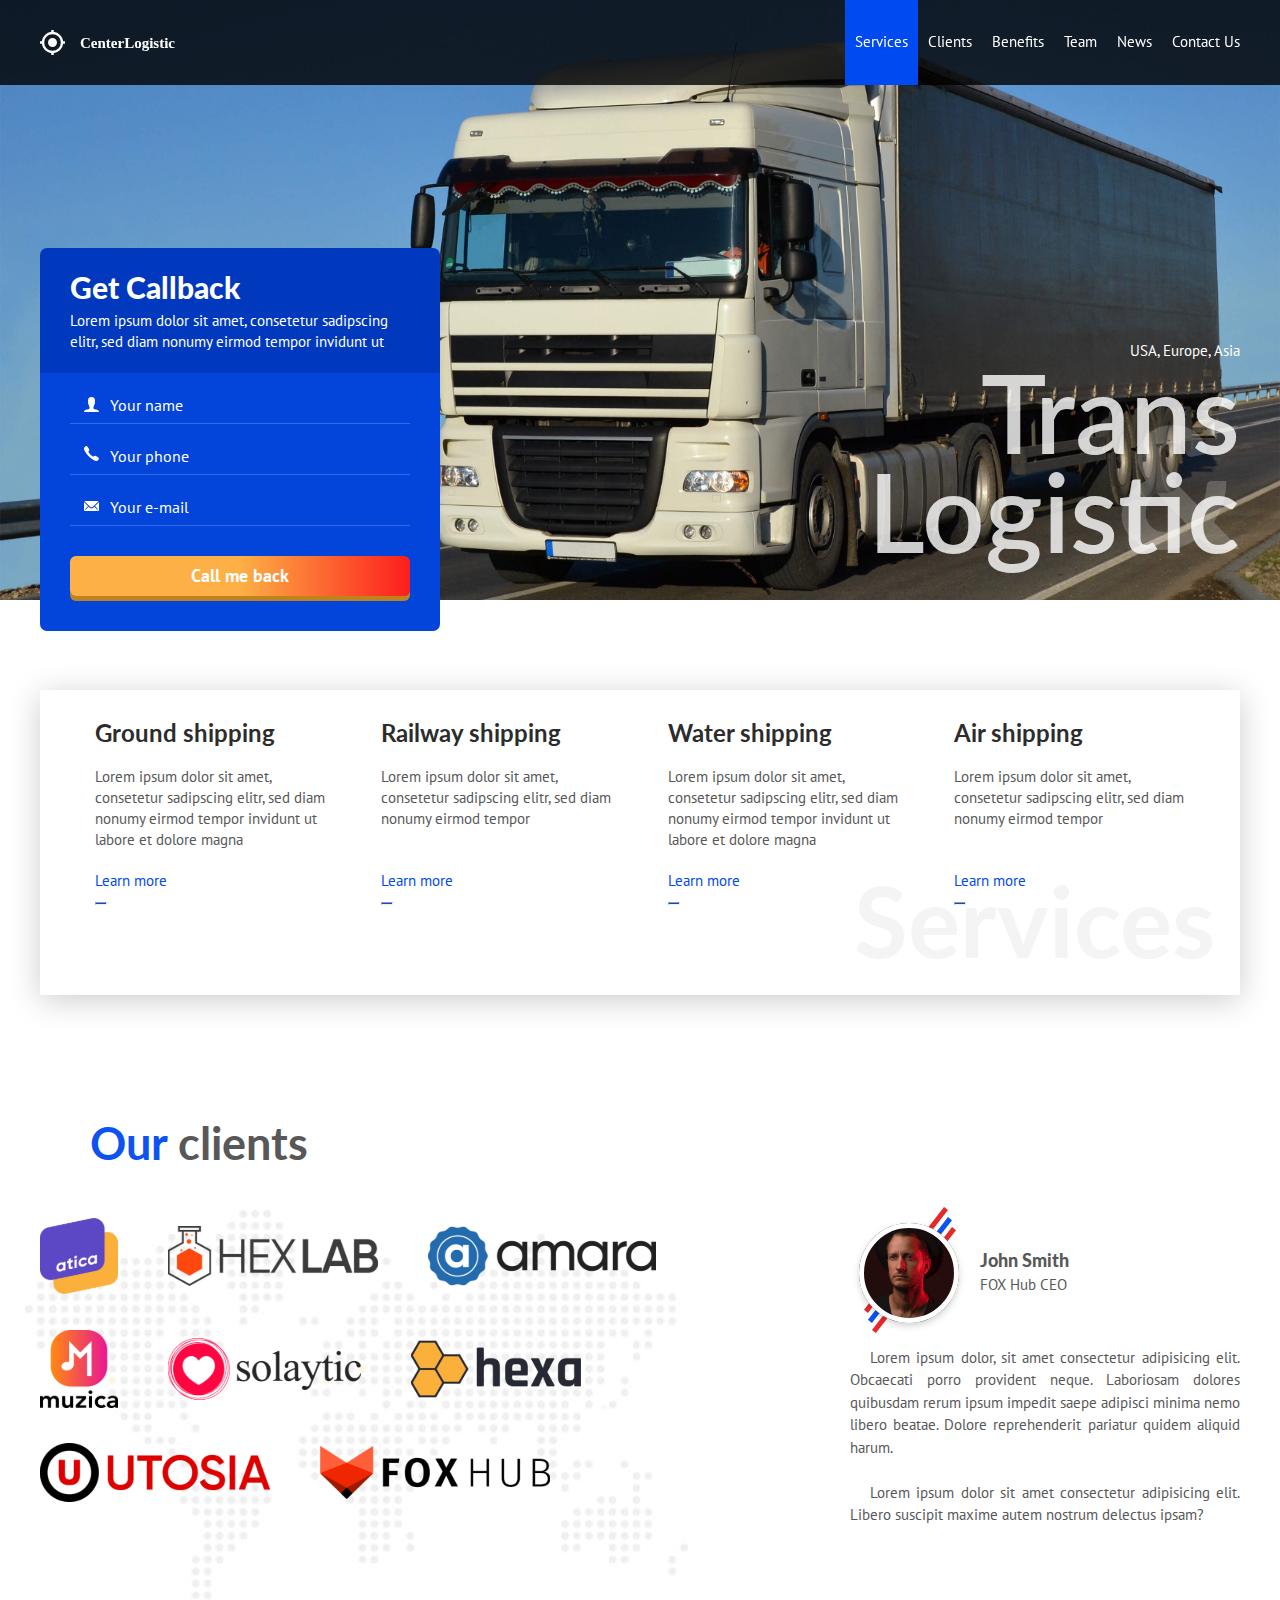
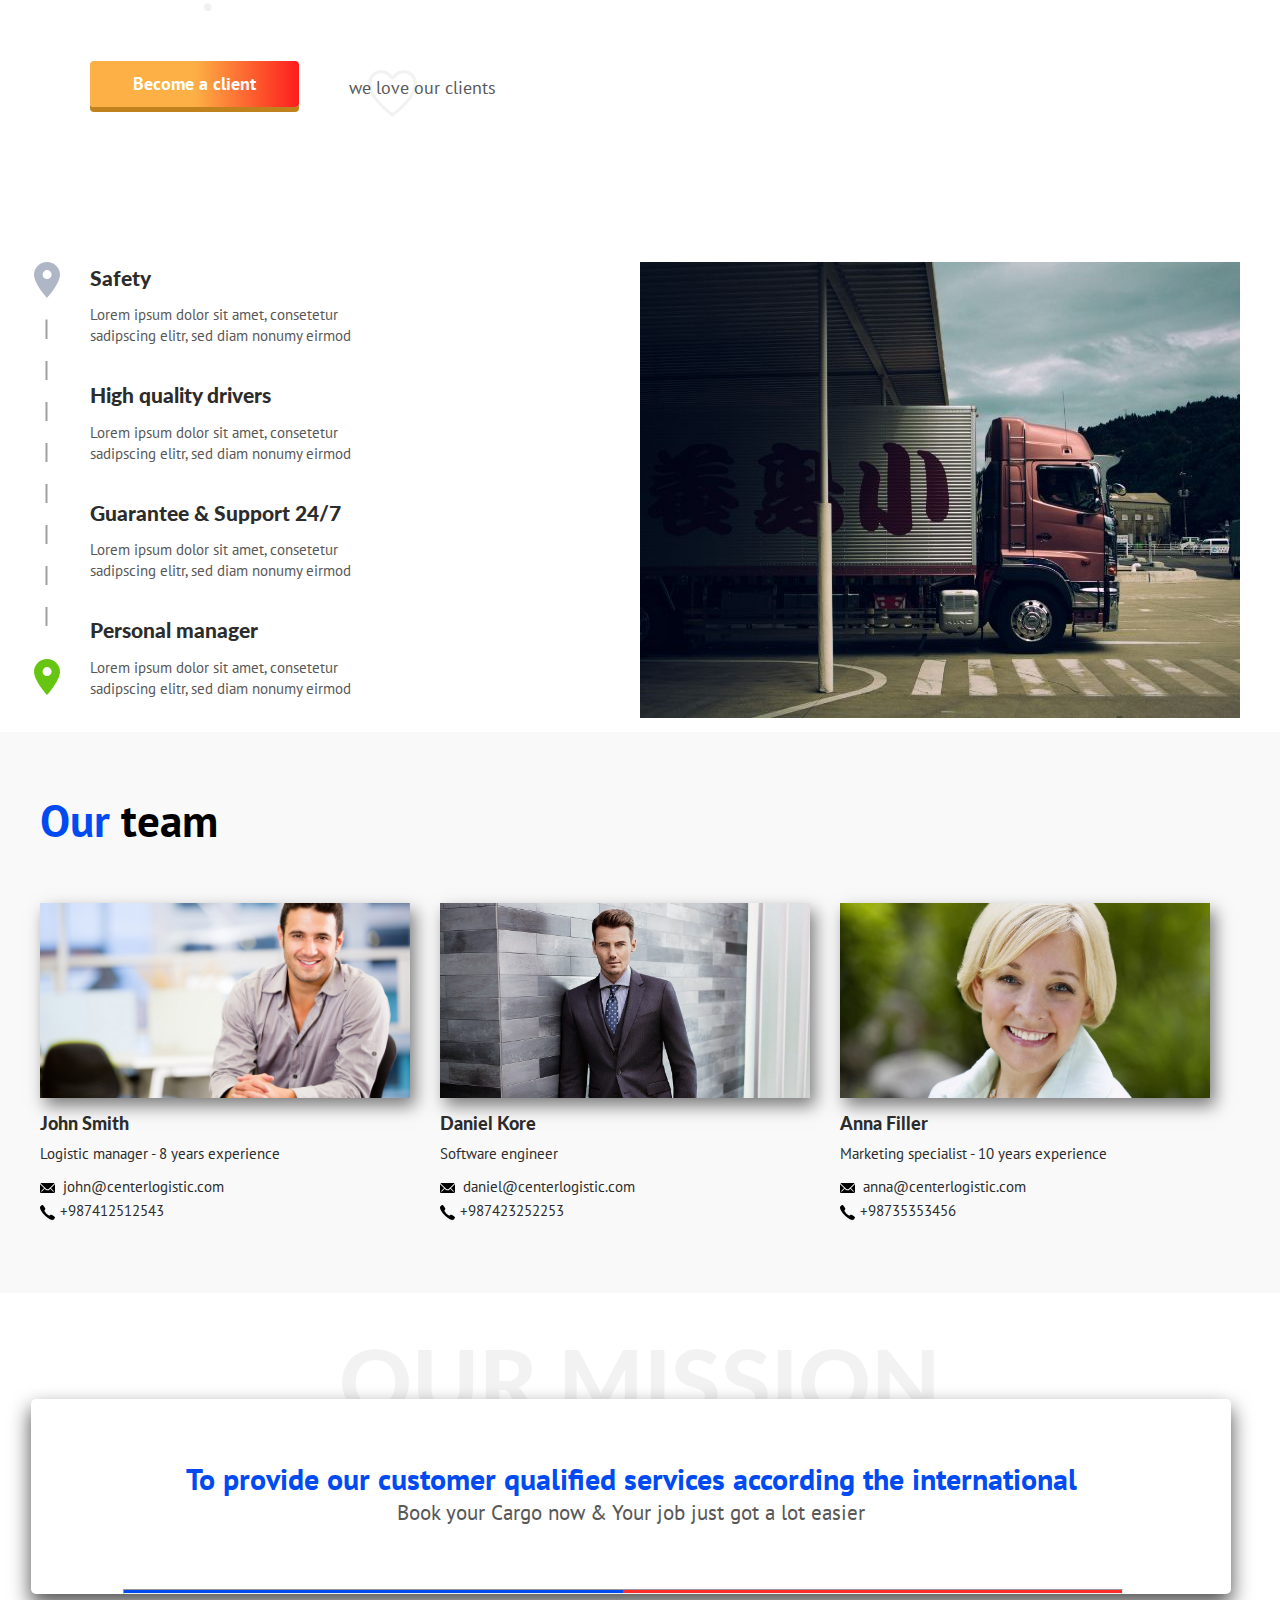
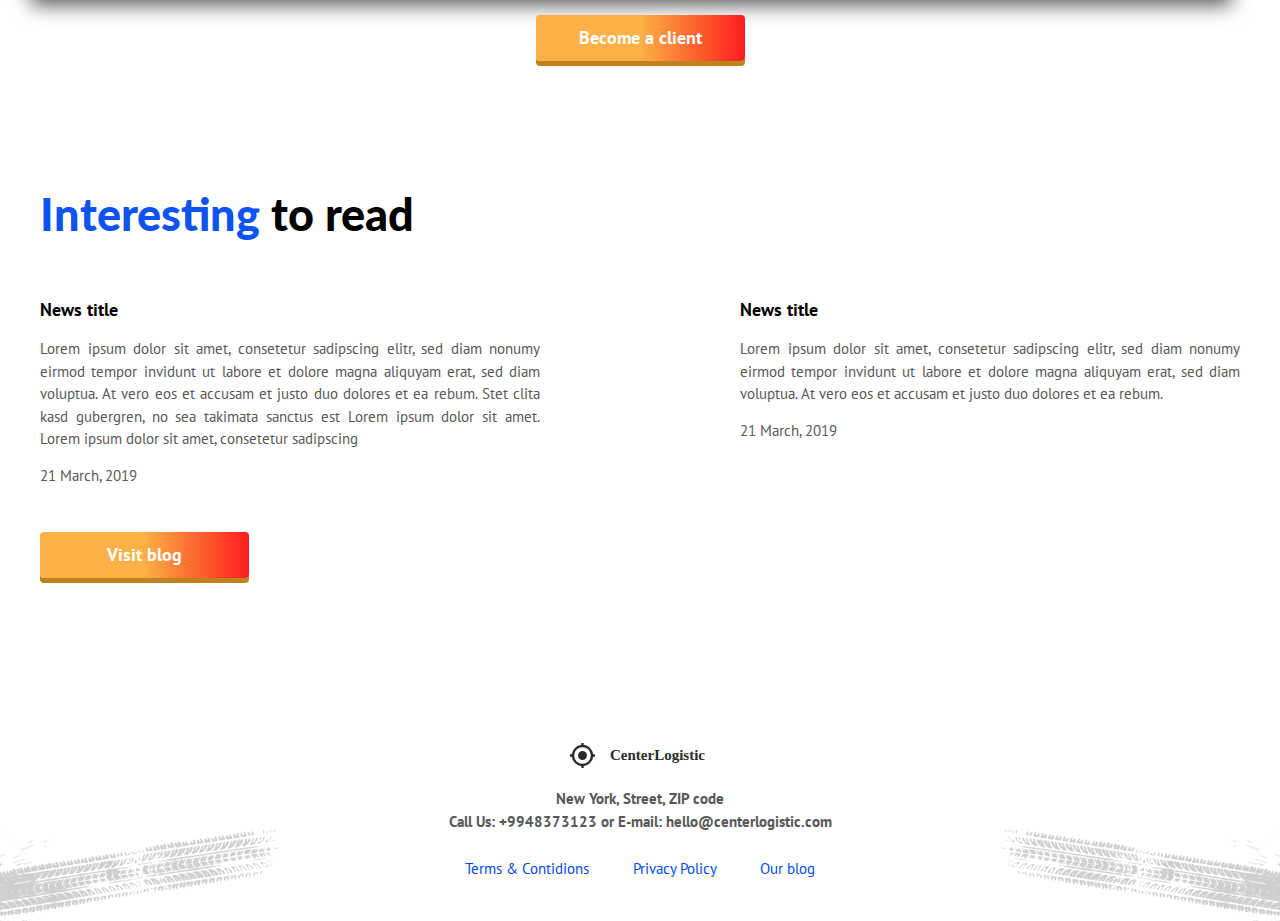
<file: index.html>
<!DOCTYPE html>
<html lang="en">
<head>
    <meta charset="UTF-8">
    <meta http-equiv="X-UA-Compatible" content="IE=edge">
    <meta name="viewport" content="width=device-width, initial-scale=1.0 shrink-to-fit=no">
    <title>Logistic</title>

    <link rel="preconnect" href="https://fonts.googleapis.com">
    <link rel="preconnect" href="https://fonts.gstatic.com" crossorigin>
    <link href="https://fonts.googleapis.com/css2?family=Lato:wght@400;700;900&family=PT+Sans:wght@400;700&display=swap" rel="stylesheet">
    
    <link rel="stylesheet" href="style.css">

    <script src="https://cdnjs.cloudflare.com/ajax/libs/jquery/3.6.0/jquery.min.js"></script>

</head>
<body>

                        <!-- Header -->

    <header class="header header--dark">
        <div class="container">
            <div class="header__row">
                
                <a class="header__logo" href="/index.html"><img src="img/logo.svg" alt="logo"></a>
                
                <nav class="header__navigation">
                    <div class="header__menu">
                        <a class="nav__link active" href="#"> Services</a>  
                        <a class="nav__link" href="#">Clients</a> 
                        <a class="nav__link" href="#">Benefits</a>
                        <a class="nav__link" href="#">Team</a>
                        <a class="nav__link" href="#">News</a>
                        <a class="nav__link" href="#">Contact Us</a>  
                    </div>
                </nav>

                <div class="header__burger">
                    <span class="header__menu1"></span>
                    <span class="header__menu3 header__menu-pad "></span>
                    <span class="header__menu2 "></span>
                </div>

                
            </div>
        </div>
    </header> 

                         <!-- Intro -->

    <section class="intro">
        <div class="container">
            <div class="intro__content">
                <div class="intro__inner">
                    <div class="intro__frame">
                        <div class="intro__wrapper">
                            <h2 class="intro__head">Get Callback</h2>
                            <div class="intro__description">Lorem ipsum dolor sit amet, consetetur sadipscing elitr, sed diam nonumy eirmod tempor invidunt ut</div>
                        </div>
                        <div class="intro__wrapper2">                          
                            <form class="form" action="/">
                                <div class="form__group">
                                    <input class="intro_line icon1 intro_line_js01" data-form type="text" placeholder="Your name">
                                    <input class="intro_line icon2 intro_line_js02" data-form type="tel" placeholder="Your phone">
                                    <input class="intro_line icon3 intro_line_js03" data-form type="email" placeholder="Your e-mail">
                                </div>
                            </form>                        
                            <button class="btn button btn515px" data-modal-button04>Call me back</button>
                        </div>
                    </div>
                </div>
                <div class="intro__text">
                    <div class="intro__countries">USA, Europe, Asia</div>
                    <h1 class="intro__name">
                        <span class="intro__sign">&</span>
                        Trans<br>Logistic
                    </h1>
                </div>
            </div>

        </div>
        
        <div class="intro__frame2">
                <div class="intro__wrapper">
                    <h2 class="intro__head">Get Callback</h2>
                    <div class="intro__description">Lorem ipsum dolor sit amet, consetetur sadipscing elitr, sed diam nonumy eirmod tempor invidunt ut</div>
                </div>
                <div class="intro__wrapper2">                          
                    <form class="form" action="/">
                        <div class="form__group">
                            <input class="intro_line icon1" type="text" placeholder="Your name">
                            <input class="intro_line icon2" type="tel" placeholder="Your phone">
                            <input class="intro_line icon3" type="email" placeholder="Your e-mail">
                        </div>
                    </form>                        
                    <button class="btn button">Call me back</button>
                </div>
            </div>
    
    </section>

    <section class="means">
        <div class="container">
            <div class="means__inner">
                <div class="means__services">
                    <h2>Services</h2>
                </div>
                <div class="means__item">
                    <h2 class="means__title">Ground shipping</h2>
                    <div class="means__text ">Lorem ipsum dolor sit amet, consetetur sadipscing elitr, sed diam nonumy eirmod tempor invidunt ut labore et dolore magna</div>
                    <div class="means__item_container">
                        <a class="means__link" href="">Learn more</a>
                        <hr class="means__line">
                    </div>
                </div>

                <div class="means__item">
                    <h2 class="means__title">Railway shipping</h2>
                    <div class="means__text ">Lorem ipsum dolor sit amet, consetetur sadipscing elitr, sed diam nonumy eirmod tempor  </div>
                    <div class="means__item_container">
                        <a class="means__link" href="">Learn more</a>
                        <hr class="means__line">
                    </div>
                </div>

                <div class="means__item">
                    <h2 class="means__title">Water shipping</h2>
                    <div class="means__text">Lorem ipsum dolor sit amet, consetetur sadipscing elitr, sed diam nonumy eirmod tempor invidunt ut labore et dolore magna</div>
                    <div class="means__item_container">
                        <a class="means__link" href="">Learn more</a>
                        <hr class="means__line">
                    </div>
                </div>

                <div class="means__item">
                    <h2 class="means__title">Air shipping</h2>
                    <div class="means__text ">Lorem ipsum dolor sit amet, consetetur sadipscing elitr, sed diam nonumy eirmod tempor  </div>
                    <div class="means__item_container">
                        <a class="means__link" href="">Learn more</a>
                        <hr class="means__line">
                    </div>
                </div>

                
            </div>
        </div>
    </section>

    <section class="clients clients--map">
        <div class="container">
            <h2 class="clients__title"> <span class="blue">Our</span> clients</h2>
            <div class="clients__wrapper">
                <div class="clients__logos">
                    <ul class="clients__list">

                        <li>
                            <a target="_blank" href="">
                                <img class="img" src="img/logo1.svg" alt="/">
                            </a>
                        </li>

                        <li>
                            <a  target="_blank" href="">
                                <img class="img" src="img/logo2.svg" alt="/">
                            </a> 
                        </li>  

                        <li>
                            <a  target="_blank" href="">
                                <img class="img" src="img/logo3.svg"  alt="/">
                            </a>
                        </li>

                        <li>   
                            <a target="_blank" href="">
                                <img class="img" src="img/logo4.svg" alt="/">
                            </a>
                        </li>

                        <li>
                            <a  target="_blank" href="">
                                <img class="img" src="img/logo5.svg" alt="/">
                            </a>
                        </li>

                        <li>
                            <a  target="_blank" href="">
                                <img class="img" src="img/logo6.svg" alt="/">
                            </a>
                        </li>
                        
                        <li>
                        <a  target="_blank" href="">
                            <img class="img" src="img/logo7.svg" alt="/">
                        </a>
                        </li>

                        <li>
                        <a  target="_blank" href="">
                            <img class="img" src="img/logo8.svg" alt="/">
                        </a>
                        </li>

                    </ul>

                    <div class="clients__button-wrapper">
                        <button class="clients__button button" data-modal-button01>Become a client</button>
                        <div   div class="clients__text">we love our clients
                            <span><img class="clients__heart" src="img/heart.svg" alt="/"></span>
                        </div>
                    </div>
                </div>
                <div class="clients__comment">
                    <div class="clients__inner">
                        <div class="clients__photo" >
                            <img class="clients__circle" src="img/Эллипс 2.svg" alt="/">
                            <img class="clients__lines" src="img/lines.svg" alt="/">
                            
                        </div>

                        <div class="clients__row">
                            <h2 class="clients__name">John Smith</h2>
                            <div class="clients__post">FOX Hub CEO</div>
                        </div>
                    </div>
                    
                    <div class="clients__paragraph">
                        <p>Lorem ipsum dolor, sit amet consectetur adipisicing elit. Obcaecati porro provident neque. Laboriosam dolores quibusdam rerum ipsum impedit saepe adipisci minima nemo libero beatae. Dolore reprehenderit pariatur quidem aliquid harum.</p>
                        <br>
                        <p>Lorem ipsum dolor sit amet consectetur adipisicing elit. Libero suscipit maxime autem nostrum delectus ipsam?</p>
                    </div>

                    <div class="clients__button-wrapper2">
                        <button class="clients__button button" data-modal-button02="">Become a client</button>
                        <div   div class="clients__text">we love our clients
                            <span><img class="clients__heart" src="img/heart.svg" alt="/"></span>
                        </div>
                    </div>
                    

                </div>
            </div>
        </div>
    </section>

    <section class="traits">
        <div class="container">
            <div class="traits__row">
                <div class="traits__info-container">
                    <div class="traits__info">
                        <div class="traits__vertical">
                            <img class="traits__gray" src="img/graypin.svg" alt="/">
                            <img class="traits__green" src="img/greenpin.svg" alt="/">
                            <div class="traits__dashed-line"></div>
                        </div>

                        <div class="traits__item">
                            <h2 class="traits__title">Safety</h2>
                            <div class="traits__text">Lorem ipsum dolor sit amet, consetetur sadipscing elitr, sed diam nonumy eirmod </div>
                        </div>

                        <div class="traits__item">
                            <h2 class="traits__title">High quality drivers</h2>
                            <div class="traits__text">Lorem ipsum dolor sit amet, consetetur sadipscing elitr, sed diam nonumy eirmod </div>
                        </div>

                        <div class="traits__item">
                            <h2 class="traits__title">Guarantee & Support 24/7</h2>
                            <div class="traits__text">Lorem ipsum dolor sit amet, consetetur sadipscing elitr, sed diam nonumy eirmod </div>
                        </div>

                        <div class="traits__item">
                            <h2 class="traits__title">Personal manager</h2>
                            <div class="traits__text">Lorem ipsum dolor sit amet, consetetur sadipscing elitr, sed diam nonumy eirmod </div>
                        </div>
                    </div>
                </div>
                <div class="traits__photo">
                    <img class="traits__lorry" src="img/lorry.jpg" alt="/">
                    
                </div>
            </div>
        </div>
    </section>

    <section class="team">
        <div class="container">
            <div class="team__inner">
                <div class="team__title"> <span> Our </span> team </div>
                <div class="team__container">
                    <div class="team__item">
                        <div class="team__photo">
                            <img src="img/photo1.jpg" alt="">
                        </div>
                        <h2 class="team__name">John Smith</h2>
                        <div class="team__post">Logistic manager - 8 years experience</div>
                        <div class="team__email"><a href="mailto:john@centerlogistic.com">john@centerlogistic.com</a></div>
                        <div class="team__phone"><a href="tel:+987412512543">+987412512543</a></div>

                    </div>

                    <div class="team__item">
                        <div class="team__photo">
                            <img class="team__photo2" src="img/photo2.jpg" alt="">
                        </div>
                        <h2 class="team__name">Daniel Kore</h2>
                        <div class="team__post">Software engineer</div>
                        <div class="team__email"><a href="mailto:daniel@centerlogistic.com">daniel@centerlogistic.com</a></div>
                        <div class="team__phone"><a href="tel:+987423252253">+987423252253</a></div>

                    </div>

                    <div class="team__item">
                        <div class="team__photo">
                            <img src="img/photo3.jpg" alt="">
                        </div>
                        <h2 class="team__name">Anna Filler</h2>
                        <div class="team__post">Marketing specialist - 10 years experience</div>
                        <div class="team__email"><a href="mailto:anna@centerlogistic.com">anna@centerlogistic.com</a></div>
                        <div class="team__phone"><a href="tel:+98735353456">+98735353456</a></div>

                    </div>
                </div>
            </div>
        </div>
    </section>

    <section class="mission">
        <div class="container">
            <h2 class="mission__phrase">OUR MISSION</h2>
            <div class="mission__container">
                <div class="mission__text">To provide our customer qualified services according the international</div>
                <div class="mission__book">Book your Cargo now & Your job just got a lot easier</div>
                <hr class="mission__line">
            </div>
            <div class="text-center">
                <button type="button" class="mission__btn button" data-modal-button03>Become a client</button>
            </div>
        </div>
    </section>

    <section class="read">
        <div class="container">
            <h2 class="read__title"> <span class="blue">Interesting</span>  to read</h2>
            <div class="read__info">
                <div class="read__col">
                    <div class="read__col-title"><a href="#">News title</a></div>
                    <div class="read__col-text">Lorem ipsum dolor sit amet, consetetur sadipscing elitr, sed diam nonumy eirmod tempor invidunt ut labore et dolore magna aliquyam erat, sed diam voluptua. At vero eos et accusam et justo duo dolores et ea rebum. Stet clita kasd gubergren, no sea takimata sanctus est Lorem ipsum dolor sit amet. Lorem ipsum dolor sit amet, consetetur sadipscing</div>
                    <time pubdate datetime="2019-03-21" class="read__col-date">21 March, 2019</time>
                </div>
                <div class="read__col">
                    <div class="read__col-title"><a href="#">News title</a></div>
                    <div class="read__col-text">Lorem ipsum dolor sit amet, consetetur sadipscing elitr, sed diam nonumy eirmod tempor invidunt ut labore et dolore magna aliquyam erat, sed diam voluptua. At vero eos et accusam et justo duo dolores et ea rebum. </div>
                    <time pubdate datetime="2019-03-21" class="read__col-date">21 March, 2019</time>
                </div>
            </div>
            <div class="read_btn button"><a href="blog.html">Visit blog</a></div>
        </div>
    </section>

    <footer class="footer">
        <div class="container">
            <div class="footer__logo"><img src="img/logoBlack.svg" alt=""></div>
            <address class="footer__address">New York, Street, ZIP code</address>
            <div class="footer__data">Call Us: <a href="tel:+9948373123">+9948373123</a>  or E-mail: <a href="mailto:hello@centerlogistic.com">hello@centerlogistic.com</a></div>
            <ul class="footer__links-list">
                <li><a class="footer__link-item" href="index.html">Terms & Contidions</a></li>
                <li><a class="footer__link-item" href="privacy.html">Privacy Policy</a></li>
                <li><a class="footer__link-item" href="blog.html">Our blog</a></li>
            </ul>
            
        </div>
    </footer>

    <div data-modal_1 class="modal__fade hidden">
        <div class="modal__wrapper">
            <div class="modal__inner">
                <h2 class="modal__title">Need to deliver your cargo? <br>
                    We can help!</h2>
                <div class="modal__subtitle">Fill a little form and we will call you back!</div>

                <div class="modal__wrapper2">                          
                    <form class="modal__form" action="/">
                        <div class="modal__group">
                            <input class="modal_line iconblack1 intro_line_js04" type="text" placeholder="Your name">
                            <input class="modal_line iconblack2 intro_line_js05" type="tel" placeholder="Your phone">
                            <input class="modal_line iconblack3 intro_line_js06" type="email" placeholder="Your e-mail">
                        </div>
                    </form>

                    <div class="modal__button">                       
                        <button class="modal__btn button2" data-modal-open-close01 >Call me back</button>
                        <hr class="modal__stick">
                    </div> 
                </div>
                <div class="modal__contacts">
                    <div class="modal__contacts_title">Our contacts</div>
                    <div class="modal__contacts_info">
                        New York, Street, ZIP code <br>
                        Phone: <a href="tel:+9948373123 ">+9948373123</a>  <br>
                        E-mail: <a href="mailto:hello@centerlogistic.com">hello@centerlogistic.com</a>
                    </div>

                </div>

                <button class="modal__close" data-modal-close01 type="button"> 
                    <img src="img/close.svg" alt="/">
                </button>
            </div>
        </div>
    </div>

    <div data-modal_2 class="modal__fade hidden">
        <div class="modal__wrapper">
            <div class="modal__inner">
                <img class="modal__logo" src="/img/tick.svg" alt="/">
                <h2 class="modal__title">Thanks for your request</h2>
                <div class="modal__subtitle">We call you back as soon as possible!</div>

                <hr class="modal__stick">

                
                <div class="modal__contacts">
                    <div class="modal__contacts_title">Our contacts</div>
                    <div class="modal__contacts_info">
                        New York, Street, ZIP code <br>
                        Phone: <a href="tel:+9948373123 ">+9948373123</a>  <br>
                        E-mail: <a href="mailto:hello@centerlogistic.com">hello@centerlogistic.com</a>
                    </div>
                </div>

                <button class="modal__close" data-modal-close02 type="button"> 
                    <img src="img/close.svg" alt="/">
                </button>

            
            </div>
        </div>
    </div>

        


    <script src="script.js"></script>
 
</body>
</html>
</file>
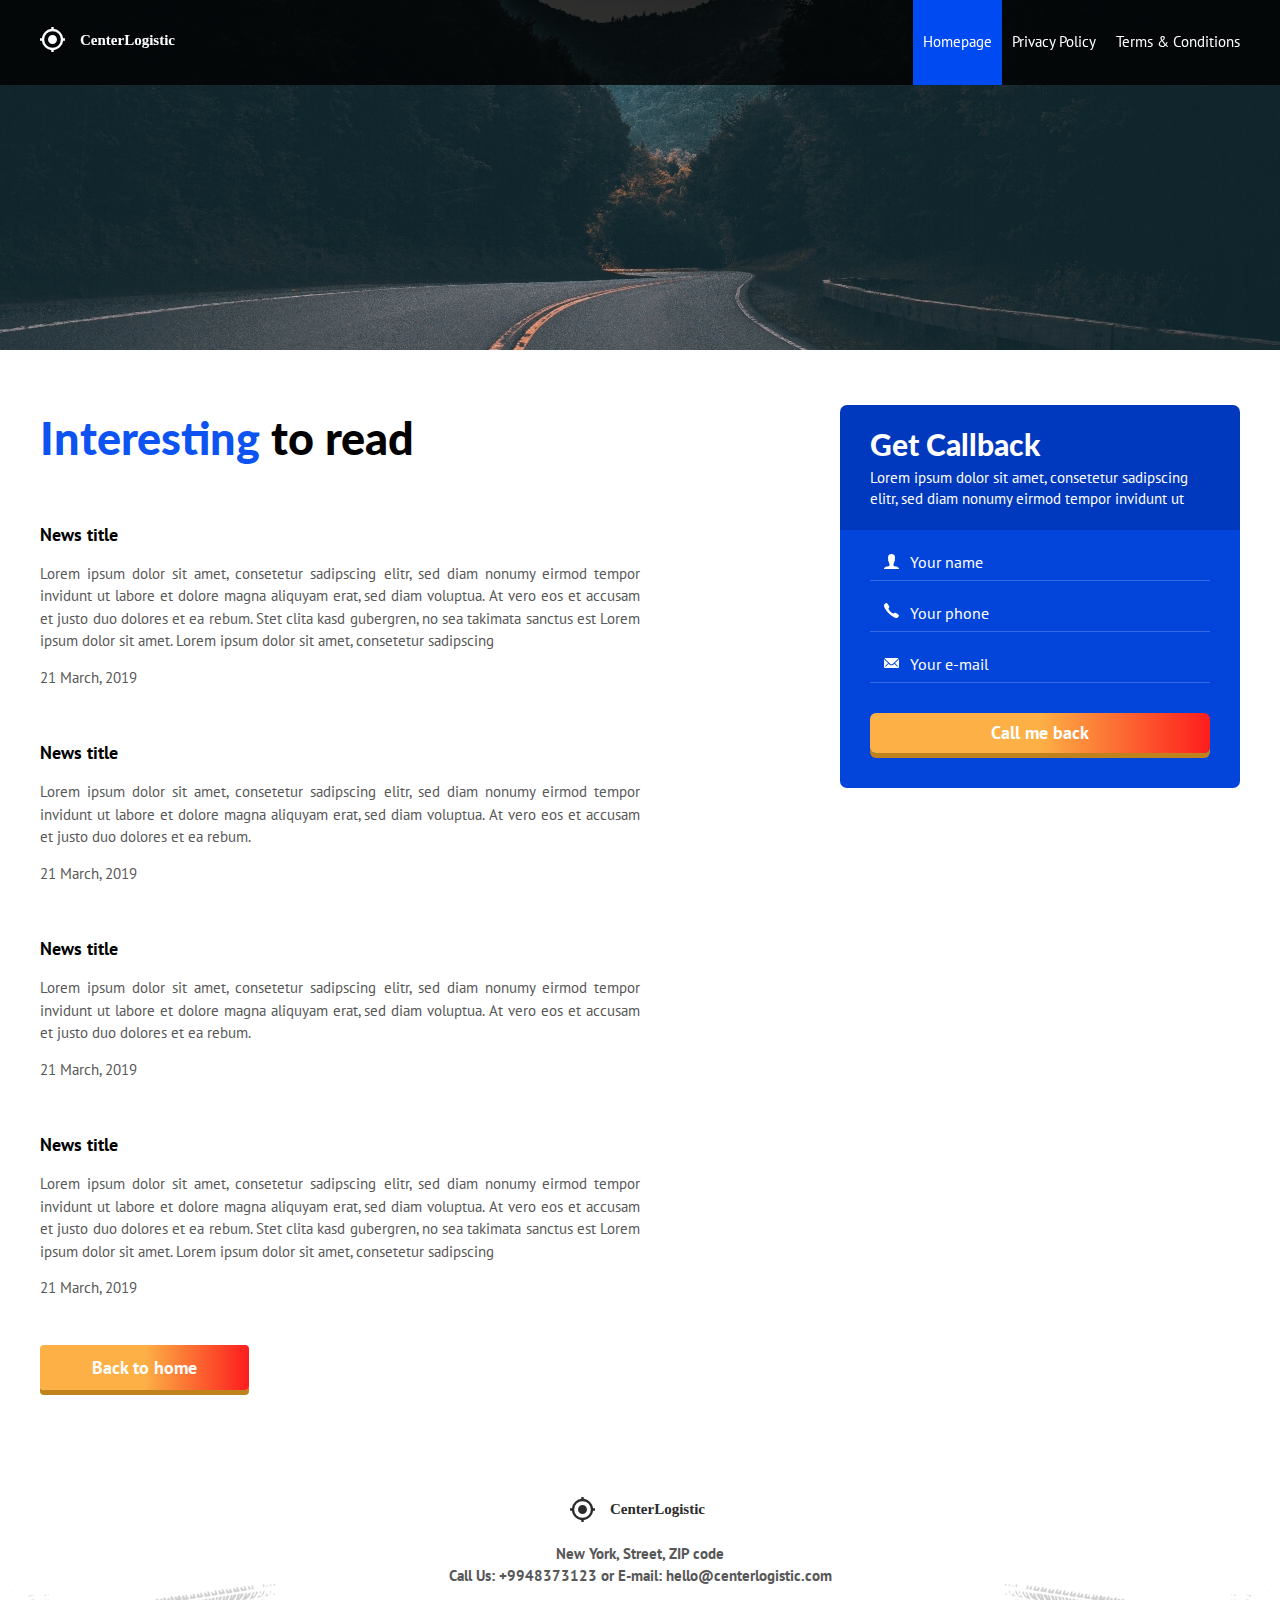
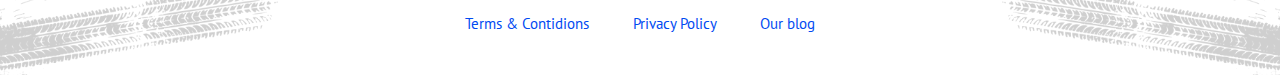
<file: blog.html>
<!DOCTYPE html>
<html lang="en">
<head>
    <meta charset="UTF-8">
    <meta http-equiv="X-UA-Compatible" content="IE=edge">
    <meta name="viewport" content="width=device-width, initial-scale=1.0">
    <title>Blog</title>

    <link rel="preconnect" href="https://fonts.googleapis.com">
    <link rel="preconnect" href="https://fonts.gstatic.com" crossorigin>
    <link href="https://fonts.googleapis.com/css2?family=Lato:wght@400;700;900&family=PT+Sans:wght@400;700&display=swap" rel="stylesheet">
    
    <link rel="stylesheet" href="style.css">

    <script src="https://cdnjs.cloudflare.com/ajax/libs/jquery/3.6.0/jquery.min.js"></script>

</head>
<body>
    <header class="header header--dark">
        <div class="container">
            <div class="header__row">
                
                <a href="/index.html"><img src="img/logo.svg" alt="logo"></a>
                
                <nav class="header__navigation">
                    <div class="header__menu">
                        <a class="nav__link active" href="/index.html"> Homepage</a>  
                        <a class="nav__link" href="/privacy.html">Privacy Policy </a> 
                        <a class="nav__link" href="/index.html"> Terms & Conditions</a>
                    </div>
                      
                </nav>

                <div class="header__burger">
                    <span class="header__menu1"></span>
                    <span class="header__menu3 header__menu-pad"></span>
                    <span class="header__menu2"></span>
                </div>
            </div>
        </div>
    </header> 

    <div class="intro2"></div>
    
    <main class="main__container">
        
        <div class="read read__50">
            <h2 class="read__title"> <span class="blue">Interesting</span>   to read</h2>
            <div class="read__info column">

                <div class="read__col read__col__width">
                    <div class="read__col-title"><a href="#">News title</a></div>
                    <div class="read__col-text">Lorem ipsum dolor sit amet, consetetur sadipscing elitr, sed diam nonumy eirmod tempor invidunt ut labore et dolore magna aliquyam erat, sed diam voluptua. At vero eos et accusam et justo duo dolores et ea rebum. Stet clita kasd gubergren, no sea takimata sanctus est Lorem ipsum dolor sit amet. Lorem ipsum dolor sit amet, consetetur sadipscing</div>
                    <time pubdate datetime="2019-03-21" class="read__col-date">21 March, 2019</time>
                </div>
                
                <div class="read__col read__col__width">
                    <div class="read__col-title"><a href="#">News title</a></div>
                    <div class="read__col-text">Lorem ipsum dolor sit amet, consetetur sadipscing elitr, sed diam nonumy eirmod tempor invidunt ut labore et dolore magna aliquyam erat, sed diam voluptua. At vero eos et accusam et justo duo dolores et ea rebum. </div>
                    <time pubdate datetime="2019-03-21" class="read__col-date">21 March, 2019</time>
                </div>

                <div class="read__col read__col__width">
                    <div class="read__col-title"><a href="#">News title</a></div>
                    <div class="read__col-text">Lorem ipsum dolor sit amet, consetetur sadipscing elitr, sed diam nonumy eirmod tempor invidunt ut labore et dolore magna aliquyam erat, sed diam voluptua. At vero eos et accusam et justo duo dolores et ea rebum. </div>
                    <time pubdate datetime="2019-03-21" class="read__col-date">21 March, 2019</time>
                </div>

                <div class="read__col read__col__width">
                    <div class="read__col-title"><a href="#">News title</a></div>
                    <div class="read__col-text">Lorem ipsum dolor sit amet, consetetur sadipscing elitr, sed diam nonumy eirmod tempor invidunt ut labore et dolore magna aliquyam erat, sed diam voluptua. At vero eos et accusam et justo duo dolores et ea rebum. Stet clita kasd gubergren, no sea takimata sanctus est Lorem ipsum dolor sit amet. Lorem ipsum dolor sit amet, consetetur sadipscing</div>
                    <time pubdate datetime="2019-03-21" class="read__col-date">21 March, 2019</time>
                </div>
            </div>
            <div class="read_btn button"><a href="index.html">Back to home</a></div>
        </div>

        <div class="intro__inner intro__disappear">
            <div class="intro__frame pos">
                <div class="intro__wrapper">
                    <h2 class="intro__head">Get Callback</h2>
                    <div class="intro__description">Lorem ipsum dolor sit amet, consetetur sadipscing elitr, sed diam nonumy eirmod tempor invidunt ut</div>
                </div>
                <div class="intro__wrapper2">                          
                    <form class="form" action="/">
                        <div class="form__group">
                            <input class="intro_line icon1 intro_line_js01" type="text" placeholder="Your name">
                            <input class="intro_line icon2 intro_line_js02" type="tel" placeholder="Your phone">
                            <input class="intro_line icon3 intro_line_js03" type="email" placeholder="Your e-mail">
                        </div>
                    </form>                        
                    <button class="btn button">Call me back</button>
                </div>
            </div>
        </div>
        
    </main>

    <div class="callback callback__disappear2">
        <div class="container">
            <div class="callback__frame">
                <div class="callback__wrapper">
                    <h2 class="callback__head">Get Callback</h2>
                    <div class="callback__description">Lorem ipsum dolor sit amet, consetetur sadipscing elitr, sed diam nonumy eirmod tempor invidunt ut</div>
                </div>
                <div class="callback__wrapper2">                          
                    <form class="callback__form" action="/">
                        <div class="callback__group">
                            <input class="callback_line icon21 intro_line_js01" type="text" placeholder="Your name">
                            <input class="callback_line icon22 intro_line_js02" type="tel" placeholder="Your phone">
                            <input class="callback_line icon23 intro_line_js03" type="email" placeholder="Your e-mail">
                        </div>
                    </form>
                    <div class="callback__button">                       
                        <button class="callback__btn button2">Call me back</button>
                    </div> 
                </div>
            </div>
        </div>
    </div>

    <footer class="footer">
        <div class="container">
            <div class="footer__logo"><img src="img/logoBlack.svg" alt=""></div>
            <address class="footer__address">New York, Street, ZIP code</address>
            <div class="footer__data">Call Us: <a href="tel:+9948373123">+9948373123</a>  or E-mail: <a href="mailto:hello@centerlogistic.com">hello@centerlogistic.com</a></div>
            <ul class="footer__links-list">
                <li><a class="footer__link-item" href="index.html">Terms & Contidions</a></li>
                <li><a class="footer__link-item" href="privacy.html">Privacy Policy</a></li>
                <li><a class="footer__link-item" href="blog.html">Our blog</a></li>
            </ul>
        </div>
    </footer>


    <script src="script.js"></script>

    
</body>
</html>
</file>
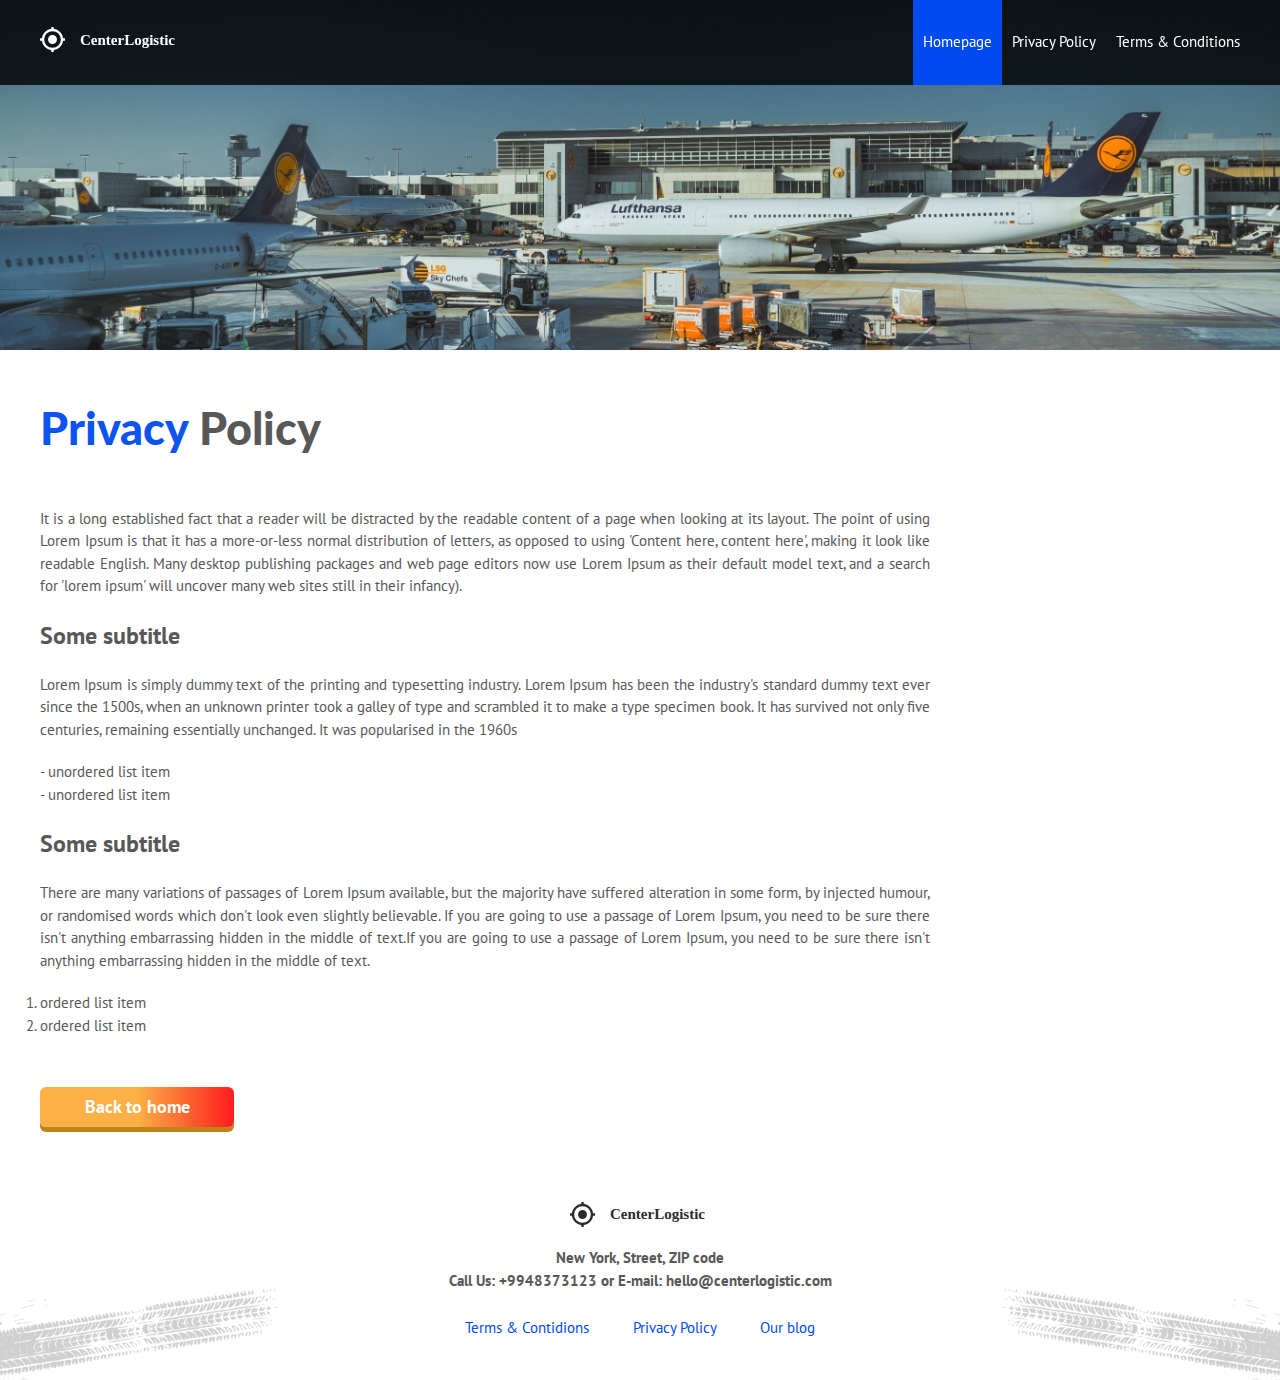
<file: privacy.html>
<!DOCTYPE html>
<html lang="en">
<head>
    <meta charset="UTF-8">
    <meta http-equiv="X-UA-Compatible" content="IE=edge">
    <meta name="viewport" content="width=device-width, initial-scale=1.0">
    <title>Privacy policy</title>

    <link rel="preconnect" href="https://fonts.googleapis.com">
    <link rel="preconnect" href="https://fonts.gstatic.com" crossorigin>
    <link href="https://fonts.googleapis.com/css2?family=Lato:wght@400;700;900&family=PT+Sans:wght@400;700&display=swap" rel="stylesheet">
    
    <link rel="stylesheet" href="style.css">

    <script src="https://cdnjs.cloudflare.com/ajax/libs/jquery/3.6.0/jquery.min.js"></script>

</head>
<body>
    <header class="header header--dark">
        <div class="container">
            <div class="header__row">
                
                <a href="/index.html"><img src="img/logo.svg" alt="logo"></a>
                
                <nav class="header__navigation">
                    <div class="header__menu">
                        <a class="nav__link active" href="/index.html"> Homepage</a>  
                        <a class="nav__link" href="/privacy.html">Privacy Policy </a> 
                        <a class="nav__link" href="/index.html"> Terms & Conditions</a>
                    </div>
                      
                </nav>

                <div class="header__burger">
                    <span class="header__menu1"></span>
                    <span class="header__menu3 header__menu-pad"></span>
                    <span class="header__menu2"></span>
                </div>
            </div>
        </div>
    </header>

    <div class="intro3"></div>
    <div class="privacy">
        <div class="container">
            <h1 class="privacy__title"><span class="blue">Privacy</span>  Policy</h1>
            <div class="privacy__text">
                <p>It is a long established fact that a reader will be distracted by the readable content of a page when looking at its layout. The point of using Lorem Ipsum is that it has a more-or-less normal distribution of letters, as opposed to using 'Content here, content here', making it look like readable English. Many desktop publishing packages and web page editors now use Lorem Ipsum as their default model text, and a search for 'lorem ipsum' will uncover many web sites still in their infancy).</p>
                <h2>Some subtitle</h2>
                <p>Lorem Ipsum is simply dummy text of the printing and typesetting industry. Lorem Ipsum has been the industry's standard dummy text ever since the 1500s, when an unknown printer took a galley of type and scrambled it to make a type specimen book. It has survived not only five centuries, remaining essentially unchanged. It was popularised in the 1960s</p>
                <ul>
                    <li>- unordered list item</li>
                    <li>- unordered list item</li>
                </ul>
                <h2>Some subtitle</h2>
                <p>There are many variations of passages of Lorem Ipsum available, but the majority have suffered alteration in some form, by injected humour, or randomised words which don't look even slightly believable. If you are going to use a passage of Lorem Ipsum, you need to be sure there isn't anything embarrassing hidden in the middle of text.If you are going to use a passage of Lorem Ipsum, you need to be sure there isn't anything embarrassing hidden in the middle of text.</p>
                <ol>
                    <li>ordered list item</li>
                    <li>ordered list item</li>
                </ol>
            </div>
            <div class="privacy__button">
                <a href="/index.html" class="btn button">Back to home</a>
            </div>
        </div>

        
    </div>
    

    <footer class="footer">
        <div class="container">
            <div class="footer__logo"><img src="img/logoBlack.svg" alt=""></div>
            <address class="footer__address">New York, Street, ZIP code</address>
            <div class="footer__data">Call Us: <a href="tel:+9948373123">+9948373123</a>  or E-mail: <a href="mailto:hello@centerlogistic.com">hello@centerlogistic.com</a></div>
            <ul class="footer__links-list">
                <li><a class="footer__link-item" href="index.html">Terms & Contidions</a></li>
                <li><a class="footer__link-item" href="privacy.html">Privacy Policy</a></li>
                <li><a class="footer__link-item" href="blog.html">Our blog</a></li>
            </ul>
        </div>
    </footer>

    <script src="script.js"></script>
</body>
</html>
</file>
<file: style.css>
*,
*:after,
*:before {
    margin: 0;
    padding: 0;
    box-sizing: border-box;
}

button {
    all: unset;
}

ul, ol {
    margin: 0;
    padding: 0;
    list-style: none;
}

a {
    text-decoration: none;
}

body{
    font-family: 'PT Sans', sans-serif;
    font-size: 15px;
    line-height: 1.5;
    color: #585858;
    background-color: white;
    -webkit-font-smoothing: antialiased;
    -moz-osx-font-smoothing: grayscale;
}

body.no-scroll {
    overflow: hidden;
}


h1, h2, h3, h4, h5, h6 {
    font-family: 'Lato', sans-serif;
    margin: 0;
}

.container {
    width: 100%;
    max-width: 1230px;
    margin: 0 auto;
    padding: 0 15px;
    position: relative;
}

.text-center {
    text-align: center;
}

.button {
    cursor: pointer;
    background: rgb(252,176,69);
    background: -moz-linear-gradient(90deg, rgba(252,176,69,1) 50%, rgba(253,29,29,1) 100%);
    background: -webkit-linear-gradient(90deg, rgba(252,176,69,1) 50%, rgba(253,29,29,1) 100%);
    background: linear-gradient(90deg, rgba(252,176,69,1) 50%, rgba(253,29,29,1) 100%);
    filter: progid:DXImageTransform.Microsoft.gradient(startColorstr="#fcb045",endColorstr="#fd1d1d",GradientType=1);
    font-weight: 700;
    font-size: 18px;
    text-align: center;
    line-height: 1.1;
    transform: translateY(-5px);
    box-shadow: 0 5px 0 rgb(192, 130, 29);
    transition: .1s;
}

.button2 {
    cursor: pointer;
    background: rgb(252,176,69);
    background: -moz-linear-gradient(90deg, rgba(252,176,69,1) 50%, rgba(253,29,29,1) 100%);
    background: -webkit-linear-gradient(90deg, rgba(252,176,69,1) 50%, rgba(253,29,29,1) 100%);
    background: linear-gradient(90deg, rgba(252,176,69,1) 50%, rgba(253,29,29,1) 100%);
    filter: progid:DXImageTransform.Microsoft.gradient(startColorstr="#fcb045",endColorstr="#fd1d1d",GradientType=1);
    font-weight: 700;
    font-size: 18px;
    text-align: center;
    line-height: 1.1;
    transform: translateY(-5px);
    box-shadow: 0 5px 0 rgb(192, 130, 29);
    transition: .1s;
}

.button:active {
    transform: translateY(-2px);
    box-shadow: 0 2px 0 rgb(192, 130, 29);
}

.button2:active {
    transform: translateY(-2px);
    box-shadow: 0 2px 0 rgb(192, 130, 29);
}

.img {
    display: block;
    max-width: 100%;
    height: auto;
}

/* ----------------- Header ------------------ */

.header {
    background-color: rgba(0, 0, 0, .2);
    position: fixed;
    top: 0;
    left: 0;
    right: 0;
    z-index: 1000;
    width: 100%;
}

.header--dark {
    background-color: rgba(0, 0, 0, .8);
}

.header__row {
    display: flex;
    height: 85px;
    flex-direction: row;
    justify-content: space-between;
    align-items: center;
}

/* ----------------- Navigation ------------------ */

.header__logo img {
    vertical-align: middle;
}

.header__navigation {
    display: flex;
    height: 100%;
    font-size: 15px; 
    margin-left: auto;
}

.header__menu {
    display: flex;
    height: 100%;
    font-size: 15px; 

}

.nav__link {
    display: flex;
    align-items: center; 
    color: #fff;
    padding: 0 10px;
}

.nav__link:last-child {
    padding-right: 0;
}

.nav__link.active {
    height: auto;
    background-color: #004AF2;
}

.header__burger {
    display: none;
}

.header__menu1,
.header__menu2,
.header__menu3  {
    display: block;
    width: 39px;
    height: 4px;
    background: white;
    transition: 0.3s;
}

.header__menu-pad {
    margin: 6px 16px 6px 0;
}

.header__menu1.active {
    transform: rotate(45deg) translate(9px, 5px);
}

.header__menu2.active {
    transform: rotate(-45deg) translate(9px, -5px);
}

.header__menu3.header__menu-pad.active{
    transform: scale(0);
}


/* Intro */

.intro {
    height: 600px;
    max-width: 100%;
    background-color: #b0c7fc;
    background-image: url(img/intro_bg.jpg);
    background-position: center; 
    background-size: cover; 
    background-repeat: no-repeat; 
}

.intro2 {
    height: 350px;
    max-width: 100%;
    background-color: #b0c7fc;
    background-image: url(img/intro_bg2.jpg);
    background-position: center; 
    background-size: cover; 
    background-repeat: no-repeat;
}

.intro3 {
    height: 350px;
    max-width: 100%;
    background-color: #b0c7fc;
    background-image: url(img/intro_bg3.jpg);
    background-position: center; 
    background-size: cover; 
    background-repeat: no-repeat;
    
}

.intro__content {
    height: 600px;
    display: flex;
    justify-content: space-between;
    align-items: flex-end;
}

.intro__text {
    text-align: right;
    padding-bottom: 40px;
}


.intro__countries {
    font-size: 15px;
    color: #FFFFFF;
}

.intro__name {
    position: relative;
    font-family: 'Lato', sans-serif;
    font-size: 110px;
    font-weight: 600;
    line-height: 0.9;
    color: rgba(255, 255, 255, .8);
}

.intro__sign {
    font-family: 'Lato', sans-serif;
    font-size: 170px;
    font-weight: 900;
    color: rgba(255, 255, 255, .2);
    position: absolute;
    right: 0;
    bottom: 0;
}

.intro__inner {
    position: relative;
}

.intro__frame {
    position: absolute;
    z-index: 501;
    bottom: -31px;
    left: 0;
    width: 400px;
    height: auto;
    color: #FFFFFF;
    border-radius: 7px;
    overflow: hidden;
}

.intro__frame2 {
    display: none;
    position: absolute;
    z-index: 501;
    bottom: -31px;
    left: 0;
    width: 400px;
    height: auto;
    color: #FFFFFF;
    border-radius: 7px;
    overflow: hidden;
}

.pos {
    position: static;
}

.intro__wrapper {
    background-color: #0039bd;
    padding:17px 30px 0;
}

.intro__head {
    font-weight: 900;
    font-size: 30px;
}

.intro__description {
    font-size: 15px;
    line-height: 1.4;
    padding-bottom: 21px;
}

.intro__wrapper2 {
    background-color: #0344da;
    padding-left: 30px;
    padding-right: 30px;
    padding-bottom: 30px;
}

.callback__disappear2 {
    display: none;

}

.form {
    display: flex;
    flex-direction: column;
}

.intro_line {
    font-family: 'PT Sans', sans-serif;
    font-size: 16px;
    margin-top: 17px;
    background-color: #0344da;
    border: none;
    border-bottom: rgba(255, 255, 255, .2) solid 1px;
    height: 34px;
    padding-left: 40px;
    padding-bottom: 4px;
    width: 100%;
    caret-color: white;
    color: white;
    transition: border-bottom-color .2s linear;
}

.icon1 {
    background-image: url(img/ios-person.svg);  
    background-repeat: no-repeat;
    background-size: 15px;
    background-position: 14px 7px;
}

.icon2 {
    background-image: url(img/ios-call.svg);  
    background-repeat: no-repeat;
    background-size: 15px;
    background-position: 14px 5px;
}

.icon3 {
    background-image: url(img/ios-mail.svg);  
    background-repeat: no-repeat;
    background-size: 15px;
    background-position: 14px 9px;
}

.form__group input::placeholder {
    color: #FFFFFF;
    font-family: 'PT Sans', sans-serif;
    font-size: 16px;
}

.intro_line:focus {
    outline: none;
    border-bottom-color: #fff ;
}

.btn {
    width: 100%;
    border-radius: 6px;
    padding: 10px 0;
    margin: 35px 0 0;
    color: white;
}


/* Means */

.means__inner {
    display: flex;
    flex-wrap: wrap;
    flex-direction: row;
    box-shadow: 0 5px 30px rgba(0, 0, 0, .2);
    margin-top: 90px;
    padding: 25px 25px 65px 25px;
    padding-left: 30px;
    margin-bottom: 115px;
    position: relative;
}

.means__item {
    display: flex;
    flex-direction: column;
    width: 25%;
    padding: 0 25px;
    margin-bottom: 25px;
}

.means__title {
    color: #2C2C2C;
    font-size: 24px;
    margin-bottom: 15px;
    font-weight: 700;
}

.means__text {
    font-size: 15px;
    line-height: 1.4;
}

.means__link {
    display: block;
    padding-top: 20px;
    margin-bottom: 9px;
    color: #004AF2;
}

.means__line {
    width: 12px;
    background-color: #004AF2;
    height: 3px;
}

.means__item_container:hover .means__line {
    width: 75px;
    background-color: #FD665A;
    height: 3px;
    transition: background-color, width .2s;
}

.means__item_container:hover .means__link {
    color: #FD665A; 
    transition: color .2s;
}

.means__item_container {
    margin-top: auto;
}

.blue {
    color: #0D53F2;
}

.clients__title {
    font-size: 45px;
    font-weight: 700;
    margin-bottom: 40px;
    margin-left: 50px;
}

.means__services {
    font-weight: 900;
    color: rgba(44, 44, 44, .05);
    font-size: 65px;
    position: absolute;
    bottom: 0;
    right:  25px;
    pointer-events: none;
}

/* Clients */

.clients {
    margin-bottom: 120px;
}

.clients--map {
    background: url(img/map.jpg) left 25px top 100px no-repeat;
}

.clients__wrapper {
    display: flex;
    width: 100%;
}

.clients__logos {
    width: 60% ;
    margin-bottom: 30px;
}

.clients__bgmap--wrapper1 {
    display: flex;
    flex-direction: row;
    flex-wrap: wrap;
}

.clients__list{
    display: flex;
    flex-direction: row;
    flex-wrap: wrap;
    align-items: center;
    margin-bottom: 94px;
}

.clients__list li {
    margin-bottom: 35px;
    margin-right: 50px;
    max-width: 230px;
}

.clients__button-wrapper {
    display: flex;
}
.clients__button-wrapper2 {
    display: none;
}

.clients__button {
    width: 209px;
    font-family: 'PT Sans', sans-serif;
    color: white;
    border-radius: 4px;
    padding: 13px 0;
    margin: 35px 0 0 50px;
}

.clients__text {
    font-size: 18px;
    margin: 43px 0 0 50px;
    position: relative;
}

.clients__heart {
    position: absolute;
    top: -11%;
    left: 13%;
}

.clients__comment {
    max-width: 40% ;
    padding-left: 90px;

}

.clients__photo {
    position: relative;
    z-index: 5;
    left: auto;
}

.clients__circle {
    position: absolute;
    z-index: 2;
}

.clients__lines {
    position: absolute;
    top: -10px;
    left: 14px;
    z-index: 1;
}

.clients__row {
    display: flex;
    flex-direction: column;
    margin-left: 130px;
    margin-top: 30px;
}

.clients__inner {
    display: flex;
    flex-direction: row;
}

.clients__name {
    font-size: 18px;
    font-weight: 900;
}
.clients__post {
    font-size: 15px;
    margin-bottom: 50px;
    position: relative;
}

.clients__paragraph p {
    text-indent: 20px;
    text-align: justify;
}

/* Traits */

.traits__row {
    display: flex;
    flex-direction: row;
}

.traits__info-container {
    width: 50%;
}

.traits__info {
    padding-left: 50px;
    max-width: 370px;
    width: 100%;
}

.traits__item {
    display: flex;
    flex-direction: column;
    margin-bottom: 33px;
}

.traits__photo {
    width: 50%;
}

.traits__lorry {
    max-width: 100%;
    overflow-y: hidden;
    object-fit: cover;
}

.traits__title {
    margin-bottom: 11px;
    font-size: 21px;
    font-weight: 900;
    color: #2C2C2C;
}

.traits__text {
    max-width: 315px;
    font-size: 15px;
    line-height: 1.4;
}

.traits__gray {
    position: absolute;
    top: 0;
    left: 9px;
}

.traits__green {
    position: absolute;
    bottom: 37px;
    left: 9px;
}

.traits__dashed-line {
    margin: 5px 0;
    height: 2px;
    width: 317px;
    background: repeating-linear-gradient(to right, #a0a0a0 0, #a0a0a0 19px,transparent 10px,transparent 41px);
    transform: rotate(90deg);
    position: absolute;
    top: 210px;
    left: -137px;
}

/* Team */

.team {
    background: #F9F9F9 ;
}



.team__title {
    font-size: 45px;
    font-weight: 900;
    color: black;
    margin-bottom: 49px;
    padding-top: 55px;
}

.team__title span {
    color: #004AF2; 
}

.team__container {
    display: flex;
    flex-direction: row;
    justify-content: space-around;
    flex-wrap: wrap;
    padding-bottom: 30px;
}

.team__item {
    display: flex;
    flex-direction: column;
    color: #2C2C2C;
    flex: 0 1 33.333%;  
    margin-bottom: 30px;
}

.team__item a {
    color: inherit;
}

.team__item a:hover {
    text-decoration: underline;
}

.team__photo {
    width: 370px;
    height: 195px;
    margin-bottom: 12px;
    overflow: hidden;
    box-shadow: 5px 8px 16px 0 rgb(0, 0, 0, .5);
}

.team__photo img{
    width: 100%;
    height: 100%;
    object-fit: cover;
}

.team__photo2 {
    object-position: 0 0;

}

.team__name {
    font-size: 18px;
    font-weight: 900;
    margin-bottom: 6px;
}

.team__post {
    font-size: 15px;
    margin-bottom: 10px;
}

.team__email {
    padding-left: 23px;
    margin-bottom: 2px;
    background: url(img/black_letter.svg)  0 7px  no-repeat; 
}

.team__email a:hover {
    text-decoration: underline;
}

.team__phone {
    padding-left: 20px;
    background: url(img/black__call.svg)  0px 5px  no-repeat;
    margin-bottom: 10px;
}

/* Mission */

.mission {
    position: relative;
    padding-top: 20px;
}

.mission__phrase {
    font-size: 90px;
    font-weight: 900;
    color: rgba(0, 0, 0, .05);
    text-align: center;
}

.mission__container {
    padding-top: 62px;
    width: 100%;
    max-width: 1200px;
    min-height: 195px;
    background-color: white;
    box-shadow: 0 10px 20px 1px;
    text-align: center;
    position: absolute;
    top: 86px;
    left: 6px;
    border-radius: 5px;
}

.mission__text {
    font-size: 30px;
    font-weight: 700;
    color: #004AF2;
    line-height: 1.2;
}

.mission__book {
    font-size: 21px;
    margin-bottom: 25px;
}

.mission__line {
    width: 83.333%;
    background: linear-gradient(to right ,#004AF2 0, #004AF2 50%, #FC2C2B 50%, #FC2C2B 100%);
    height: 5px;
    margin: 0 auto;
    position: absolute;
    bottom: 0;
    right: 9%;
}

.mission__btn {
    width: 209px;
    font-family: 'PT Sans', sans-serif;
    color: white;
    border-radius: 4px;
    padding: 13px 0;
    margin: 172px auto 115px auto;
}

/* Read */

.read {
    margin-bottom: 120px;
}

.read__50 {
    max-width: 50%;
    margin-bottom: 0px;

}

.read__title {
    font-size: 45px;
    color: black;
    font-weight: 900;
    margin-bottom: 48px;
}

.read__info {
    display: flex;
    flex-direction: row;
    flex-wrap: wrap;
    justify-content: space-between;
}

.column {
    flex-direction: column;
}

.read__col {
    margin-bottom: 50px;
    max-width: 500px;
    width: 100%;
    height: auto;
    text-align: justify;
}

.read__col__width {
    max-width: 600px
}

.read__col-title {
    font-size: 18px;
    font-weight: 700;
    color: black;
    margin-bottom: 15px;
}

.read__col-text {
    margin-bottom: 14px;
}

.read__col-title a {
    color: inherit;
    text-decoration: none;
}

.read__col-title a:hover {
    text-decoration: underline;
}

.read_btn {
    width: 209px;
    font-family: 'PT Sans', sans-serif;
    color: white;
    border-radius: 4px;
    padding: 13px 0;
    margin: 0;
}

.read_btn a {
    color: white;

}

.footer {
    padding: 40px 0;
    position: relative;
    overflow: hidden;
    background: url(img/tire-track-png-3.png) bottom -73px left -37px no-repeat, url(img/tire-track-png-3_right.png) bottom -73px right -37px no-repeat; 
    background-size: 315px 171px, 315px 171px;
}

.footer__logo {
    padding-bottom: 14px;
    text-align: center;
}

.footer__address {
    text-align: center;
    font-weight: 700;
    font-style: normal;
}

.footer__data {
    padding-bottom: 25px;
    text-align: center;
    font-weight: 700;
}

.footer__data a {
    color: inherit;
}

.footer__data a:hover {
    text-decoration: underline;
}

.footer__links-list {
    display: flex;
    flex-direction: row;
    justify-content: space-between;
    margin: 0 auto;
    width: 100%;
    max-width: 350px;
}

.footer__link-item:hover {
    text-decoration: underline;
}

.footer__link-item {
    color: #004AF2;
}

/* Main */


.main__container {

    display: flex;
    flex-direction: row;
    justify-content: space-between;
    width: 100%;
    max-width: 1230px;
    margin: 55px auto 62px auto;
    padding: 0 15px;
}

/* Privacy */

.privacy {
    text-align: justify;
}

.privacy__title {
    margin: 45px 0;
    font-size: 45px;
    font-weight: 900;
}

.privacy__text {
    max-width: 890px;
    width: 100%;
}

.privacy__text h2{
font-size: 24px;
font-family: 'PT Sans', sans-serif;
font-weight: 700;
margin-bottom: 20px;
}

.privacy__text p{
    margin-bottom: 20px;
}

.privacy__text ul, 
.privacy__text ol{
    margin-bottom: 20px;
}
.privacy__text ol {
    list-style: decimal;
}

.privacy__text img {
    display: block;
    max-width: 100%;
    height: auto;
}

.privacy__button {
    margin-bottom: 30px;
}

.privacy__button a {
    display: inline-block;
    max-width: 194px;
}

/* Modals */

.modal__fade {
    position: fixed;
    top: 0;
    bottom: 0;
    right: 0;
    left: 0;
    background-color: rgba(0, 0, 0, .8);
    z-index: 2000;
    transition: display 0.8s ease-in-out;
}

.hidden {
    display: none;
}

.show {
    display: flex;
}

.modal__inner {
    max-width: 100%;
    width: 400px;
    background-color: #fff;
    padding: 25px;
    text-align: center;
    line-height: 1.1;
    position: relative;
}

.modal__title {
    font-size: 24px;
    font-weight: 900;
    color: #004AF2;
    margin-bottom: 10px;
}

.modal__wrapper {
    display: flex;
    justify-content: center;
    align-items: center;
    position: absolute;
    left: 50%;
    top: 50%;
    transform: translate(-50%, -50%);

}

.modal__subtitle {
    font-size: 15px;
    margin-bottom: 25px;
}

.modal__group {
    display: flex;
    flex-direction: column;
}

.modal_line {
    margin-top: 17px;
    background-color: #fff;
    border: none;
    border-bottom: #707070 solid 1px;
    height: 34px;
    padding-left: 40px;
    padding-bottom: 4px;
    width: 100%;
    color: #2C2C2C ;
    outline: none;
    caret-color: #2C2C2C;
}

.modal_line:focus {
    border-bottom: #504f4f solid 2px;
}

.iconblack1 {
    background-image: url(img/black__person.svg);  
    background-repeat: no-repeat;
    background-size: 15px;
    background-position: 14px 5px;
}

.iconblack2 {
    background-image: url(img/black__call.svg);  
    background-repeat: no-repeat;
    background-size: 15px;
    background-position: 14px 5px;
}

.iconblack3 {
    background-image: url(img/black_letter.svg);  
    background-repeat: no-repeat;
    background-size: 15px;
    background-position: 14px 9px;
}

.modal__group input::placeholder {
    font-family: 'PT Sans', sans-serif;
    font-size: 16px;
    color: #2C2C2C;
}
.modal__btn {
    max-width: 100%;
    width: 350px;
    font-family: 'PT Sans', sans-serif;
    color: white;
    border-radius: 4px;
    padding: 13px 0; 
    margin: 27px 0;
}

.modal__stick {
    max-width: 100%;
    width: 350px;
    height: 1px;
    background-color: #E8E8E8;
    margin-bottom: 25px;
}

.modal__contacts {
    text-align: center;
}
.modal__contacts_title {
    margin-bottom: 10px;
    font-size: 18px;
    font-weight: 700;
    color: #2C2C2C;
}
.modal__contacts_info {
    line-height: 1.4;
}

.modal__contacts_info a {
    color: inherit;
}

.modal__contacts_info a:hover { 
    text-decoration: underline;
}

.modal__close {
    position: absolute;
    top: -25px;
    right: -30px;
    cursor: pointer;
}

.modal__close img {
    width: 22px;
    height: 22px;
}

.modal__logo {
    margin-bottom: 10px;

}



/* Media Queries  */

@media ( max-width: 1215px) {
    .mission__container {
        width: 91%;
        left: 47px;
    }

    .clients {
        margin-bottom: 82px;
    }
    
    .mission__btn {
        margin: 182px auto 66px auto;
    }
}

@media ( max-width: 1140px){
    .means__inner {
        margin-bottom: 50px;
    }
}

@media ( max-width: 1100px) {
    .read__col {
        padding: 0 40px 0 0;
    }
    

}

@media ( max-width: 1030px){
    .read__info {
        justify-content: center;
    }

    .read__title {
        text-align: center;
    }

    .read_btn {
        margin: 0 auto;
    }

    .mission__text {
        font-size: 26px;
    }
}

@media ( max-width: 990px){

    .read__col {
        padding: 0;
    }

    .clients__paragraph {
        padding-right: 30px;

    }
    

    .clients__comment {
        max-width: 100%;
        padding-left: 29px;
    }
    
    .clients__button-wrapper {
        display: none;
    }

    .clients__button-wrapper2{
        display: flex;
    }

    .clients__wrapper {
        flex-direction: column;
    }
    .clients__logos {
        max-width: 100%;
        width: 950px;
    }

    .clients__list li {
        max-width: 150px;
    }

    .clients__list {
        justify-content: space-between;
        margin-bottom: 0px;
    }

    .traits__photo{
        display: flex;
    }

    .traits__row {
        margin-bottom: 30px;
    }
}

@media ( max-width: 900px){
        .intro__disappear {
        display: none;
    }

    .read__50 {
        max-width: 100%;
        margin: 0 auto;
    }

    .callback__disappear2 {
        display: flex;
    }

    .callback__frame {
        display: flex;
        flex-direction: column;
        max-width: 100%;
        width: 400px;
        margin: 0 auto;
        
    }
    .callback__wrapper {
        background-color: #033FC9;
        color: white;
        padding: 20px 30px 10px;
        border-top-left-radius: 5px;
        border-top-right-radius: 5px;
    }
    .callback__head {
        font-size: 30px;
        font-weight: 700;
    }

    .callback__wrapper2 {
        background-color: #004AF2;
        padding: 5px 20px 20px;
        border-bottom-left-radius: 5px;
        border-bottom-right-radius: 5px;
    }

    .callback__form {
        padding-top: 10px;
    }
    .callback__group {
        display: flex;
        flex-direction: column;
        max-width: 100%;
        width: 350px;
        margin: 0 auto;
    }

    .callback__group input::placeholder {
        color: #FFFFFF;
        font-family: 'PT Sans', sans-serif;
        font-size: 16px;
    }

    .callback_line {
        font-family: 'PT Sans', sans-serif;
        font-size: 16px;
        margin-top: 17px;
        background-color: #004AF2;
        border: none;
        border-bottom: rgba(255, 255, 255, .2) solid 1px;
        height: 34px;
        padding-left: 40px;
        padding-bottom: 4px;
        width: 100%;
        caret-color: white;
        color: white;
        transition: border-bottom-color .2s linear;
    }
    
    .icon21 {
        background-image: url(img/ios-person.svg);  
        background-repeat: no-repeat;
        background-size: 15px;
        background-position: 14px 7px;
    }
    
    .icon22 {
        background-image: url(img/ios-call.svg);  
        background-repeat: no-repeat;
        background-size: 15px;
        background-position: 14px 5px;
    }
    
    .icon23 {
        background-image: url(img/ios-mail.svg);  
        background-repeat: no-repeat;
        background-size: 15px;
        background-position: 14px 9px;
    }

    .callback__btn {
        max-width: 100%;
        width: 350px;
        font-family: 'PT Sans', sans-serif;
        color: white;
        border-radius: 4px;
        padding: 13px 0;
    }

    .callback__button{
       display: flex;
       justify-content: center;

    }

    .callback_line:last-child {
        margin-bottom: 30px;

    }
}


@media ( max-width: 858px){
    .intro__name {
        font-size: 90px;
    }

    .intro__frame {
        width: 352px;
    }

    .intro__description {
        font-size: 13px;
        line-height: 1.2;
        padding-bottom: 15px;
    }
    
    .means__services {
        font-size: 56px;
    }

    .means__item {
        width: 50%;
    }

    .clients__button {
        margin: 35px 0 0 3px;
    }

    .clients__text {
        margin: 39px 0 0 34px;
    }

    .traits__title {
        margin-bottom: 9px;
        font-size: 20px;
    }

    .traits__item {
        margin-bottom: 14px;
    }

    .traits__text {
        font-size: 13px;
    }

    .traits__dashed-line {
        width: 246px;
        top: 174px;
        left: -101px;
    }

    .traits__green {
        bottom: 14px;
    }

    .mission__btn {
        margin: 187px auto 50px auto;
    }

    .mission__container {
        padding-top: 44px;
        top: 80px;
    }

    .mission__text {
        font-size: 27px;
        line-height: 1.1;
        padding-bottom: 20px;
    }
    
    .mission__book {
        font-size: 20px;
    }

    .mission__phrase {
        font-size: 84px;
    }

    .footer__logo {
        padding-bottom: 30px;
    }

    .footer__tire-right img {
        max-width: 322px;
    }

    .footer__tire-right {
        bottom: -62px;
        right: -104px;
    }

    .footer{
        background: url(img/tire-track-png-3.png) bottom -73px left -37px no-repeat, url(img/tire-track-png-3_right.png) bottom -73px right -37px no-repeat; 
        background-size: 315px 171px, 315px 171px;
    }

    .footer {
        padding: 17px 0;
    }

    .read {
        margin-bottom: 37px;
    }
    .team__title {
        padding-top: 16px;
    }

    .team__container {
        padding-bottom: 0px;
    }

}

@media (max-width: 800px) {
    .mission__container {
        width: 89%;
        left: 45px;
    }

    .mission__text {
        font-size: 24px;
    }

    .mission__book {
        font-size: 18px;
    }

    .read__title {
        font-size: 39px;
    }

    .main__container {
        margin: 22px auto 20px auto;
    }

    .privacy__text ol {
        padding-left: 20px;
    }

}



@media (max-width: 768px) {

    body.lock {
        overflow: hidden;
    }

    .header--dark {
        background: rgb(0, 0, 0, .9);

    }
    .header__row {
        height: 50px;
    }
    .header__navigation{
        display: flex;
        position: absolute;
        top: -2500%;
        left: 0;
        right: 0;
        flex-direction: column;
        padding-bottom: 5px;
        text-align: right;
        background-color: rgba(0, 0, 0, 1);
        height: 100%;
        min-height: 100vh;
        padding-top: 9px;
        transition: 0.7s;
        
    }

    .header__menu {
        display: flex;
        flex-direction: column;
        padding-bottom: 5px;
        text-align: right;
        height: 100%;
        overflow-y: scroll;

        

    }

    .header__navigation.active {
        top: 100%;
        
    }



    .nav__link {
        display: block;
        padding:  12px 15px 12px 0;
    }

    .nav__link:last-child {
        padding-right: 15px;
        margin-bottom: 47px;
    }

    .header__burger {
        display: block;
    }

    .clients__list {
        padding-right: 30px;
    }
}
@media ( max-width: 750px){

    .intro {
        height: 470px;
    }

    .intro__content {
        height: 487px;
    }

    .traits__info {
        padding-right: 15px;
    }
    
    .team__title {
        text-align: center;
    }
    
    .clients__title {
        text-align: center;
        margin-left: 0px;
    }

    .mission__container {
        width: 88%;
        left: 46px;
    }
}


@media ( max-width: 715px){

    .mission__text {
        font-size: 22px;
    }

    .mission__container {
        min-height: 183px;
        padding-top: 38px;
    }

}




@media ( max-width: 700px){

    .intro {
        height: 362px;
        margin-bottom: 86px;
    }

    .intro__content {
        height: 410px;
    }

    .intro__text {
        padding-bottom: 14px;
    }

    .mission__container {
        width: 90%;
        left: 35px;
    }

    .clients__list {
        padding-right: 0px;
        display: flex;
    }

    .clients__list li {
        width: 50%;
        margin-left: 0px;
        text-align: center;
    }

    .intro__frame {
        bottom: -392px;
        left: -612px;
        width: 271px;
    }

    .intro__content {
        flex-direction: column;
        align-items: flex-end;
        height: 352px;
    }

    .intro__text {
        background-color: rgba(147, 148, 148, 0.4)
    }

    .intro__name {
        color: rgba(255, 255, 255, 1);
        font-size: 65px;
    }

    .intro__sign {
        font-size: 110px;
    }

    .intro__countries {
        font-size: 12px;
    }

    .intro__head {
        font-size: 27px;
    }

    .intro__wrapper {
        padding: 7px 23px 0;
    }

    .intro__description {
        font-size: 11px;
        line-height: 1.1;
        padding-bottom: 10px;
    }

    .intro__wrapper2 {
        background-color: #0344da;
        padding-left: 18px;
        padding-right: 18px;
        padding-bottom: 15px;
    }

    .intro_line {
        margin-top: 11px;
    }

    .traits__dashed-line {
        width: 120px;
        top: 98px;
        left: -38px;
    }

    .traits__gray {
        width: 24px;
        left: 10px;
    }

    .traits__green {
        bottom: 376px;
        left: 10px;
        width: 24px;
    }

    .btn {
        margin: 22px 0 0;
    }

    .button {
        font-size: 16px;
    }

    .form__group input::placeholder {
        font-size: 14px;
    }

    .icon1 {
        background-size: 13px;
    }

    .icon2 {
        background-size: 14px;
        background-position: 14px 7px;
    }

    .icon3 {
        background-size: 13px;
        background-position: 14px 12px;
    }

    .traits__row {
        flex-direction: column;
    }

    .traits__info {
        display: flex;
    }

    .traits__info-container {
        width: 100%;
    }

    .traits__info {
        padding-left: 40px;
        max-width: 676px;
        flex-wrap: wrap;
        margin: 0 -20px;
        padding-right: 0px;
    }

    .traits__info {
        margin-bottom: 20px;
    }

    .traits__photo {
        margin: 0 auto;
        width: 500px;
        max-width: 100%;
    }

    .traits__item {
        width: 50%;
        padding: 0 20px;
    }

    .traits__title {
        font-size: 15px;
    }

    .traits__text {
        margin-top: auto;
    }

    .clients__comment {
        padding-left: 17px;
    }

    .footer {
        background: url(img/tire-track-png-3.png) bottom -50px left -37px no-repeat, url(img/tire-track-png-3_right.png) bottom -50px right -37px no-repeat;
        background-size: 250px 151px, 250px 151px;
    }

}

@media ( max-width: 650px){

    .intro__frame {
        left: -578px;
    }

    .intro {
        margin-bottom: 61px;
    }

    .means__inner {
        margin-top: 0px;
    }

    .means__services {
        font-size: 50px;
    }
}

@media ( max-width: 630px){
    .mission__phrase {
        font-size: 68px;
    }

    .clients__list li {
        margin-right: 20px;
    
    }

    .mission__container {
        padding-top: 36px;
        top: 65px;
    }

    .mission__text {
        font-size: 20px;
    }

    .mission__book {
        font-size: 16px;
    }

    .mission__container {
        min-height: 160px;
    }
}

@media ( max-width: 608px){
    .traits__dashed-line {
        width: 161px;
        top: 113px;
        left: -58px;
    }
}

@media ( max-width: 600px){
    .intro__frame {
        left: -538px;
    }

    .intro__head {
        font-size: 24px;
    }

    .intro__description {
        font-size: 10px;
    }

    .button {
        font-size: 15px;
         box-shadow: 0 6px 0 rgb(192 130 29);
    }

    .btn {
        margin: 20px 0 0;
        padding: 8px 0;
    }
    
    .btn515px{
        box-shadow: 0 3px 0 rgb(192 130 29);

    }

    .intro__wrapper2 {
        padding-bottom: 11px;
    }

    .form__group input::placeholder {
        font-size: 12px;
    }

    .icon2 {
        background-position: 14px 8px;
    }

    .icon1 {
        background-position: 14px 9px;
    }

    .intro_line {
        margin-top: 10px;
    }
}


@media ( max-width: 570px){
    .mission__text {
        font-size: 18px;
    }

    .mission__book {
        font-size: 14px;
    }

    .mission__container {
        min-height: 150px;
    }
}

@media ( max-width: 560px){

    .intro__frame {
        left: -493px;
    }

    .intro__frame {
        width: 230px;
    }

    .intro__head {
        font-size: 21px;
    }

    .intro_line {
        margin-top: 4px;
    }

    .intro__wrapper {
        padding: 4px 12px 0 20px;
    }
    .btn {
        padding: 7px 0;
        margin: 13px 0 0;
    }

    .btn515px{
        box-shadow: 0 3px 0 rgb(192 130 29);

    }

    .means__inner {
        padding: 19px 0px 65px 0px;
    }

    .mission__container {
        width: 88%;
        left: 33px;
    }

    .mission__btn {
        margin: 152px auto 50px auto;
    }

    .footer {
        background: url(img/tire-track-png-3.png) bottom -50px left -37px no-repeat, url(img/tire-track-png-3_right.png) bottom -50px right -37px no-repeat;
        background-size: 198px 129px, 198px 129px;
    }
}

@media ( max-width: 540px){
    .clients__list li {
        max-width: 117px;
    }
}

@media ( max-width: 525px){
    .traits__green {
        display: none;
    }

    .traits__gray {
        left: 0px;
    }

    .traits__dashed-line {
        width: 119px;
        top: 106px;
        left: -48px;
    }

    .traits__info-container{
        position: relative;
        background: url(img/greenpin.svg) no-repeat bottom 21px left;
    }


}

@media ( max-width: 520px){
    .mission__phrase {
        font-size: 58px;
    }

    .mission__container {
        padding-top: 33px;
        top: 58px;
    }

    .mission__text {
        font-size: 17px;
        max-width: 383px;
        margin: 0 auto;
    }
}

@media ( max-width: 515px){
    .intro__frame {
        width: 202px;
    }
    .intro__frame {
        left: -464px;
    }
    .intro__name {
        font-size: 55px;
    }

    .intro__sign {
        font-size: 95px;
    }

    .intro__head {
        font-size: 20px;
    }

    .intro__description {
        font-size: 9px;
    }

    .button {
        font-size: 13px;
        box-shadow: 0 5px 0 rgb(192 130 29);
        transform: translateY(-3px);
    }

    .btn515px{
        box-shadow: 0 3px 0 rgb(192 130 29);
    }

    .icon1 {
        background-position: 8px 9px;
    }

    .icon2 {
        background-position: 7px 8px;
    }
    .icon3 {
        background-position: 8px 12px;
    }

    .intro_line {
        padding-left: 35px;
    }

}



@media ( max-width: 510px){

    .traits__info {
        margin: 0;
    }
    .traits__item {
        width: 100%;
        padding: 0;
    }

    .traits__title {
        font-size: 21px;
    }

    .traits__dashed-line {
        width: 275px;
        top: 174px;
        left: -115px;
    }
    
    .traits__dashed-line {
        width: 260px;
        top: 165px;
        left: -118px;
    }

    .mission__container {
        padding-top: 28px;
    }

    .mission__book {
        font-size: 13px;
    }

    .mission__container {
        min-height: 139px;
    }

    .mission__text {
        font-size: 19px;
    }

    .mission__book {
        font-size: 12px;
    }
}

@media ( max-width: 485px){
    .intro {
        height: 307px;
    }

    .intro__content {
        height: 297px;
    }

    .intro__frame {
        bottom: -333px;
        left: -435px;
    }

    .intro__description {
        padding-bottom: 5px;
    }

    .intro_line {
        margin-top: 0px;
        padding-left: 30px;
    }

    .form__group input::placeholder {
        font-size: 10px;
    }

    .mission__container {
        width: 88%;
        left: 31px;
    }

    .modal__close {
        top: -30px;
        right: 0px;
    }
}

@media ( max-width: 460px){
    .intro__frame {
        display: none;
    }

    .intro {
        height: 287px;
    }

    .intro__content {
        height: 279px;
    }

    .intro {
        margin-bottom: 383px;
    }

    .intro__frame2 {
        margin: 28px auto;
        display: flex;
        flex-direction: column;
        position: static;
        width: 330px;
    }

    .intro__description {
        padding-bottom: 17px;
    }

    .intro__head {
        margin-bottom: 5px;
         font-size: 23px;
    }

    .intro_line {
        margin-top: 18px;
    }

    .intro__name {
        font-size: 72px;
    }

    .form__group input::placeholder {
        font-size: 15px;
    }

    .intro_line {
        padding-left: 36px;
    }

    .icon1 {
        background-position: 12px 8px;
    }

    .icon2 {
        background-position: 12px 7px;
    }

    .icon3 {
        background-position: 11px 11px;
    }

    .means__services {
        font-size: 37px;
        top: 0;
    }

    .means__inner {
        padding: 45px 0px 31px 0px;
    }

    .button {
        box-shadow: 0 5px 0 rgb(192 130 29);
        transform: translateY(-5px);
    }

    .btn {
        padding: 10px 0;
        margin: 19px 0 0;
    }

    .intro__description {
        font-size: 14px;
    }

    .intro__wrapper {
        padding: 13px 12px 0 20px;
    }

    .means__item {
        width: 100%;
    }

    .clients__button {
        padding: 11px 0;
        width: 179px;
    }

    .button {
        font-size: 15px;
    }

    .mission__container {
        left: 28px;
    }
}

@media ( max-width: 450px){
    .mission__text {
        font-size: 17px;
    }

    .mission__book {
        font-size: 11px;
        margin-bottom: 6px;
    }

    .mission__container {
        min-height: 125px;
    }

    .read__title {
        font-size: 40px;
    }

    .modal__title {
        font-size: 19px;
    }

    .modal__subtitle {
        font-size: 12px;
        margin-bottom: 8px;
    }

    .modal_line {
        margin-top: 12px;
    }
    .modal__inner {
        padding: 10px 20px;
        width: 360px;
    }

    .modal__stick {
        margin-bottom: 11px;
    }

    .modal__btn {
        margin: 18px 0 25px;
    }
}

@media ( max-width: 440px){
    .read__title {
        font-size: 32px;
    }

    .clients__list li {
        max-width: 75px;
    }
}

@media ( max-width: 420px){
    .mission__phrase {
        font-size: 48px;
    }

    .mission__container {
        top: 49px;
    }

    .clients__button {
        margin: 53px 0 0 3px;
    }

    .clients__text {
        margin: 51px 0 0 20px;
    }
}

@media ( max-width: 415px){
    
    .team__photo {
        width: 300px;
    }

    .callback__description {
        font-size: 14px;
        line-height: 1;
    }
}

@media ( max-width: 407px){
    .clients__button {
        width: 156px;
    }
}

@media ( max-width: 400px){
    .mission__text {
        font-size: 16px;
    }
    .mission__book {
        font-size: 10px;
    }

    .mission__container {
        min-height: 115px;
    }

    .clients__paragraph {
        padding-right: 15px;
    }

    .footer {
        background: url(img/tire-track-png-3.png) bottom -14px left -50px no-repeat, url(img/tire-track-png-3_right.png) bottom -14px right -51px no-repeat;
        background-size: 167px 123px, 167px 123px;
    }
}

@media ( max-width: 380px){
    .mission__container {
        left: 24px;
    }

    .clients__text {
        font-size: 13px;
    }
    
    .clients__heart {
        width: 33px; 
        top: -4%;
        left: 14%;
    }

    .callback__wrapper2 {
        background-color: #004AF2;
        padding: 5px 20px 12px;
    }

    .callback_line {
        margin-top: 10px;
    }

    .callback__wrapper {
        padding: 10px 30px 10px;
    }

    
    
}

@media ( max-width: 360px){
    .mission__phrase {
        font-size: 40px;
    }

    .mission__container {
        top: 40px;
    }

    .intro__frame2 {
        width: 311px;
    }

    .intro_line {
        margin-top: 14px;
    }

    .form__group input::placeholder {

        font-size: 14px;
    }

    .intro__description {
        font-size: 12px;
    }
}

@media ( max-width: 345px){
    .mission__container {
        left: 22px;
    }

    .team__photo {
        box-shadow: 0px 8px 16px 0 rgb(0 0 0 / 50%);
    }

    .mission__container {
        box-shadow: 0 6px 9px -2px;
    }

    .means__inner {
        box-shadow: 0 5px 11px rgb(0 0 0 / 20%);
    }

    .intro__wrapper {
        padding: 9px 10px 0 13px;
    }

    .intro__frame2 {
        width: 302px;
    }

    .clients__comment {
        padding-left: 11px;
    }

    .clients__text {
        margin: 58px 0 0 23px;
        font-size: 12px;
    }

    .clients__button {
        width: 163px;
    }

    .mission__text {
        font-size: 15px;
    }

    .mission__book {
        font-size: 9px;
    }

    .mission__container {
        min-height: 110px;
    }
}


.lock {
    overflow: hidden;
}
</file>
